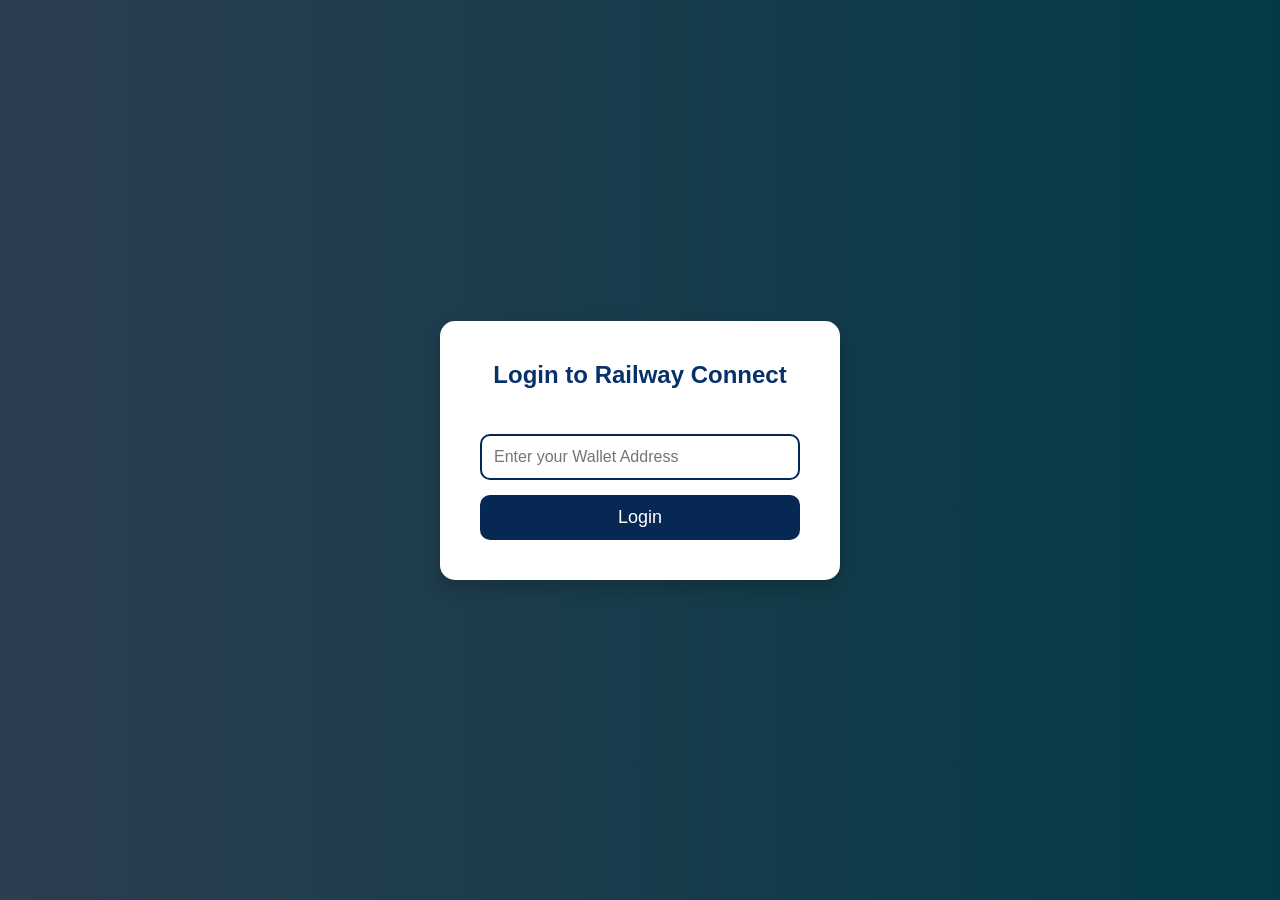
<file: login.html>
<!DOCTYPE html>
<html lang="en">
<head>
  <meta charset="UTF-8" />
  <meta name="viewport" content="width=device-width, initial-scale=1.0"/>
  <title>Login - Railway Booking DApp</title>
  <style>
    * {
      margin: 0;
      padding: 0;
      box-sizing: border-box;
      font-family: 'Segoe UI', Tahoma, Geneva, Verdana, sans-serif;
    }

    body {
      height: 100vh;
      background: linear-gradient(to right, #2c3e50, #033a46);
      display: flex;
      justify-content: center;
      align-items: center;
    }

    .login-container {
      background: white;
      padding: 40px;
      border-radius: 15px;
      box-shadow: 0 8px 20px rgba(0, 0, 0, 0.2);
      width: 100%;
      max-width: 400px;
      text-align: center;
    }

    h2 {
      margin-bottom: 30px;
      color: #07316b;
    }

    input {
      width: 100%;
      padding: 12px;
      margin: 15px 0;
      border: 2px solid #042655;
      border-radius: 10px;
      font-size: 16px;
    }

    button {
      width: 100%;
      padding: 12px;
      background-color: #082854;
      color: white;
      border: none;
      border-radius: 10px;
      font-size: 18px;
      cursor: pointer;
      transition: background-color 0.3s ease;
    }

    button:hover {
      background-color: #01162b;
    }

    .error {
      color: red;
      font-size: 14px;
    }
  </style>
</head>
<body>
  <div class="login-container">
    <h2>Login to Railway Connect</h2>
    <input type="text" id="wallet" placeholder="Enter your Wallet Address" />
    <div class="error" id="error"></div>
    <button onclick="login()">Login</button>
  </div>

  <script>
    function login() {
      const wallet = document.getElementById("wallet").value.trim();
      const errorDiv = document.getElementById("error");

      if (!wallet || !/^0x[a-fA-F0-9]{40}$/.test(wallet)) {
        errorDiv.textContent = "Please enter a valid Ethereum wallet address.";
        return;
      }

      // Save to localStorage
      localStorage.setItem("walletAddress", wallet);
      window.location.href = "index.html";
    }
  </script>
</body>
</html>
</file>
